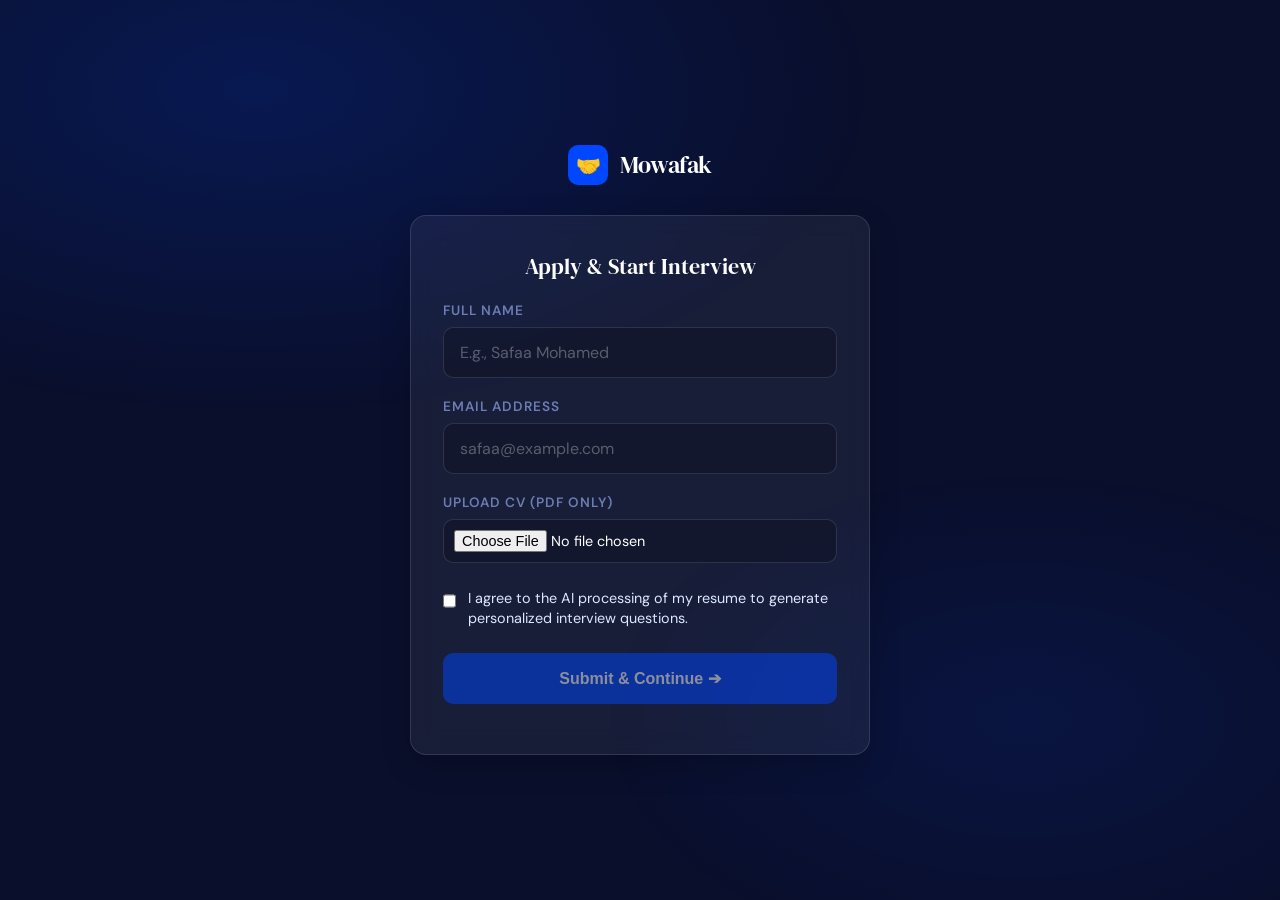
<file: candidate_app/index.html>
<!DOCTYPE html>
<html lang="en">
<head>
  <meta charset="UTF-8" />
  <meta name="viewport" content="width=device-width, initial-scale=1.0" />
  <title>Mowafak — Candidate Application</title>
  <link rel="preconnect" href="https://fonts.googleapis.com" />
  <link rel="preconnect" href="https://fonts.gstatic.com" crossorigin />
  <link href="https://fonts.googleapis.com/css2?family=DM+Serif+Display:ital@0;1&family=DM+Sans:wght@300;400;500;600&display=swap" rel="stylesheet" />
  <style>
    /* ── Design tokens (Matching record.html) ── */
    :root {
      --navy:   #0a0f2c;
      --blue:   #0047ff;
      --ice:    #dce9ff;
      --mid:    #6b7db3;
      --white:  #ffffff;
      --danger: #e03131;
      --green:  #2f9e44;
      --card-bg: rgba(255,255,255,0.06);
      --border:  rgba(255,255,255,0.12);
      --radius: 16px;
      --radius-sm: 10px;
    }

    *, *::before, *::after { box-sizing: border-box; margin: 0; padding: 0; }

    body {
      font-family: 'DM Sans', sans-serif;
      background: var(--navy);
      color: var(--white);
      min-height: 100vh;
      display: flex;
      justify-content: center;
      align-items: center;
      overflow-x: hidden;
    }

    body::before {
      content: '';
      position: fixed;
      inset: 0;
      background:
        radial-gradient(ellipse 80% 60% at 20% 10%, rgba(0,71,255,0.18) 0%, transparent 60%),
        radial-gradient(ellipse 60% 50% at 80% 80%, rgba(0,71,255,0.10) 0%, transparent 55%);
      pointer-events: none;
      z-index: 0;
    }

    .shell {
      position: relative;
      z-index: 1;
      width: 100%;
      max-width: 500px;
      padding: 40px 20px;
    }

    .wordmark {
      display: flex;
      align-items: center;
      justify-content: center;
      gap: 12px;
      margin-bottom: 30px;
    }
    .wordmark-icon {
      width: 40px; height: 40px;
      background: var(--blue);
      border-radius: 10px;
      display: grid; place-items: center;
      font-size: 20px;
    }
    .wordmark-text {
      font-family: 'DM Serif Display', serif;
      font-size: 1.5rem;
      color: var(--white);
      letter-spacing: -0.5px;
    }

    .card {
      background: var(--card-bg);
      border: 1px solid var(--border);
      border-radius: var(--radius);
      padding: 35px 32px;
      backdrop-filter: blur(12px);
      box-shadow: 0 10px 30px rgba(0,0,0,0.2);
    }

    h2 {
      font-family: 'DM Serif Display', serif;
      font-size: 1.4rem;
      font-weight: 400;
      margin-bottom: 20px;
      text-align: center;
    }

    .form-group {
      margin-bottom: 20px;
    }
    .form-group label {
      display: block;
      font-size: 0.85rem;
      color: var(--mid);
      margin-bottom: 8px;
      text-transform: uppercase;
      letter-spacing: 1px;
      font-weight: 600;
    }
    .form-control {
      width: 100%;
      background: rgba(0,0,0,0.2);
      border: 1px solid var(--border);
      color: var(--white);
      padding: 14px 16px;
      border-radius: var(--radius-sm);
      font-family: inherit;
      font-size: 1rem;
      outline: none;
      transition: border-color 0.2s;
    }
    .form-control:focus {
      border-color: var(--blue);
    }
    .form-control::placeholder {
      color: rgba(255,255,255,0.3);
    }

    input[type="file"] {
      padding: 10px;
      font-size: 0.9rem;
    }

    .consent-row {
      display: flex;
      align-items: flex-start;
      gap: 12px;
      margin-top: 25px;
      margin-bottom: 25px;
    }
    .consent-row input {
      margin-top: 4px;
      width: 18px; height: 18px;
      accent-color: var(--blue);
      cursor: pointer;
    }
    .consent-row label {
      font-size: 0.9rem;
      color: var(--ice);
      line-height: 1.4;
      cursor: pointer;
    }

    .btn {
      width: 100%;
      background: var(--blue);
      color: var(--white);
      border: none;
      padding: 16px;
      font-size: 1rem;
      font-weight: 600;
      border-radius: var(--radius-sm);
      cursor: pointer;
      transition: all 0.2s;
      box-shadow: 0 4px 20px rgba(0,71,255,0.4);
    }
    .btn:hover:not(:disabled) {
      box-shadow: 0 6px 28px rgba(0,71,255,0.55);
      transform: translateY(-1px);
    }
    .btn:disabled {
      opacity: 0.5;
      cursor: not-allowed;
      box-shadow: none;
    }

    #statusMessage {
      margin-top: 15px;
      text-align: center;
      font-size: 0.9rem;
      color: var(--ice);
    }

    /* Fade-in animation */
    .fade-in { animation: fadeIn .45s ease forwards; }
    @keyframes fadeIn {
      from { opacity: 0; transform: translateY(12px); }
      to   { opacity: 1; transform: translateY(0); }
    }
  </style>
</head>
<body>

<div class="shell fade-in">
  <div class="wordmark">
    <div class="wordmark-icon">🤝</div>
    <div class="wordmark-text">Mowafak</div>
  </div>

  <div class="card">
    <h2>Apply & Start Interview</h2>
    
    <form id="applyForm">
      <div class="form-group">
        <label for="candName">Full Name</label>
        <input type="text" id="candName" class="form-control" placeholder="E.g., Safaa Mohamed" required>
      </div>

      <div class="form-group">
        <label for="candEmail">Email Address</label>
        <input type="email" id="candEmail" class="form-control" placeholder="safaa@example.com" required>
      </div>

      <div class="form-group">
        <label for="cvFile">Upload CV (PDF Only)</label>
        <input type="file" id="cvFile" class="form-control" accept="application/pdf" required>
      </div>

      <div class="consent-row">
        <input type="checkbox" id="consentCheck" required>
        <label for="consentCheck">I agree to the AI processing of my resume to generate personalized interview questions.</label>
      </div>

      <button type="submit" id="submitBtn" class="btn" disabled>Submit & Continue ➔</button>
      <div id="statusMessage"></div>
    </form>
  </div>
</div>

<script>
  const BACKEND_URL = "http://localhost:8001";
  
  const form = document.getElementById('applyForm');
  const consentCheck = document.getElementById('consentCheck');
  const submitBtn = document.getElementById('submitBtn');
  const statusMessage = document.getElementById('statusMessage');

  // Enable button only if consent is checked
  consentCheck.addEventListener('change', () => {
    submitBtn.disabled = !consentCheck.checked;
  });

  form.addEventListener('submit', async (e) => {
    e.preventDefault();
    
    const fileInput = document.getElementById('cvFile');
    if (!fileInput.files[0]) return;

    // UI Loading State
    submitBtn.disabled = true;
    submitBtn.innerText = "Processing CV... ⏳";
    statusMessage.innerText = "The AI is analyzing your resume to tailor your questions...";
    statusMessage.style.color = "#74c0fc"; // Light blue

    // Prepare data for FastAPI exactly as it expects it
    const formData = new FormData();
    formData.append("file", fileInput.files[0]);
    formData.append("name", document.getElementById('candName').value);
    formData.append("email", document.getElementById('candEmail').value);
    formData.append("consent_accepted", consentCheck.checked);

    try {
      const response = await fetch(`${BACKEND_URL}/upload_cv`, {
        method: "POST",
        body: formData
      });

      const result = await response.json();

      if (response.ok) {
        statusMessage.innerText = "Success! Redirecting to Interview Room...";
        statusMessage.style.color = "#69db7c"; // Green
        
        // 🚀 THE MAGIC: Redirects to record.html with the new Session ID
        setTimeout(() => {
          window.location.href = `record.html?session_id=${result.session_id}`;
        }, 1000);
      } else {
        throw new Error(result.detail || "Upload failed.");
      }
    } catch (error) {
      console.error(error);
      submitBtn.disabled = false;
      submitBtn.innerText = "Submit & Continue ➔";
      statusMessage.innerText = `❌ Error: ${error.message}. Is main.py running?`;
      statusMessage.style.color = "#ff8080"; // Red
    }
  });
</script>

</body>
</html>
</file>
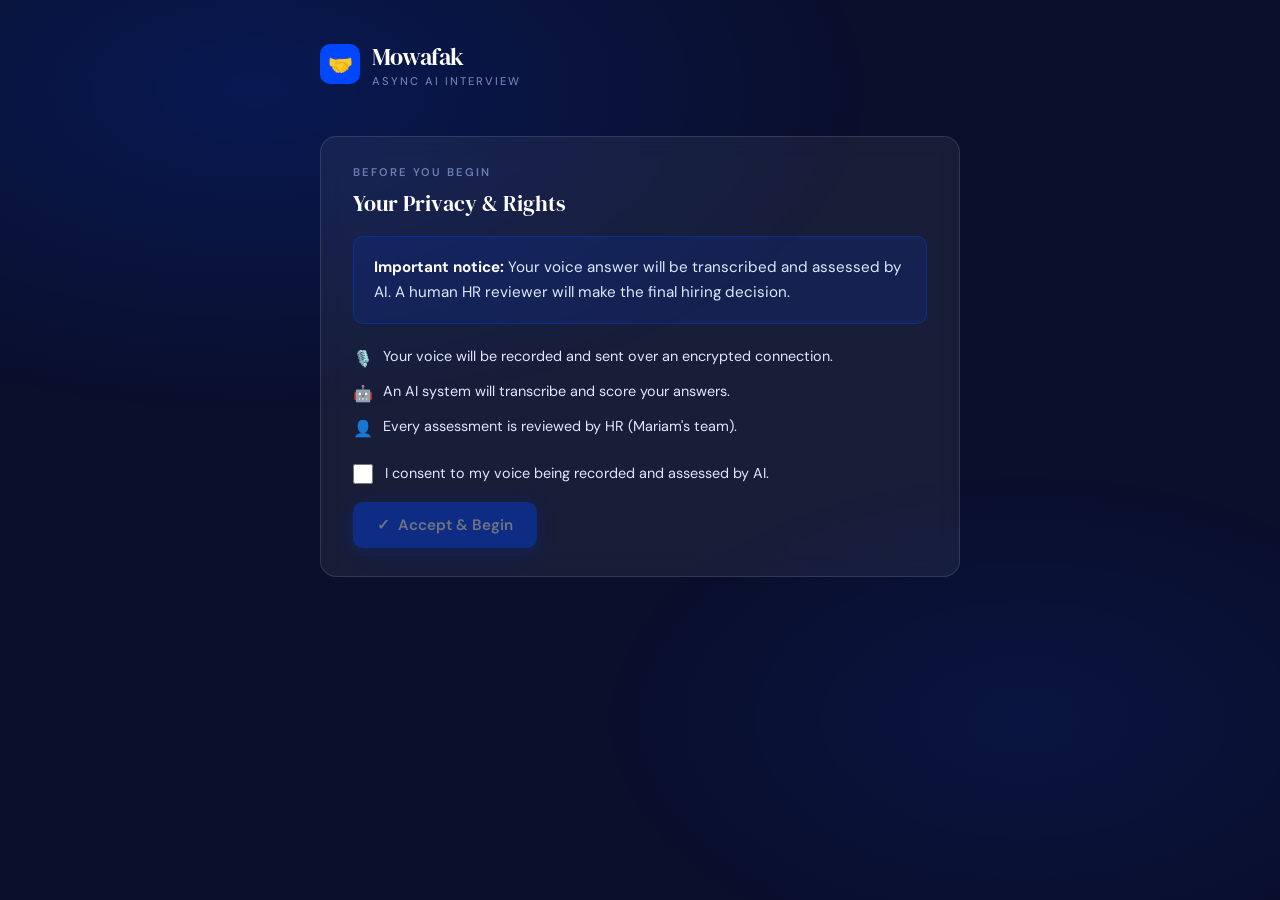
<file: candidate_app/record.html>
<!DOCTYPE html>
<html lang="en">
<head>
  <meta charset="UTF-8" />
  <meta name="viewport" content="width=device-width, initial-scale=1.0" />
  <title>Mowafak — Async AI Interview</title>
  <link rel="preconnect" href="https://fonts.googleapis.com" />
  <link rel="preconnect" href="https://fonts.gstatic.com" crossorigin />
  <link href="https://fonts.googleapis.com/css2?family=DM+Serif+Display:ital@0;1&family=DM+Sans:wght@300;400;500;600&display=swap" rel="stylesheet" />
  <style>
    /* ── Design tokens ─────────────────────────────────── */
    :root {
      --navy:   #0a0f2c;
      --blue:   #0047ff;
      --ice:    #dce9ff;
      --mid:    #6b7db3;
      --white:  #ffffff;
      --danger: #e03131;
      --green:  #2f9e44;
      --amber:  #e67700;
      --card-bg: rgba(255,255,255,0.06);
      --border:  rgba(255,255,255,0.12);
      --radius: 16px;
      --radius-sm: 10px;
    }

    /* ── Reset & base ─────────────────────────────────── */
    *, *::before, *::after { box-sizing: border-box; margin: 0; padding: 0; }

    body {
      font-family: 'DM Sans', sans-serif;
      background: var(--navy);
      color: var(--white);
      min-height: 100vh;
      overflow-x: hidden;
    }

    /* ── Animated starfield background ───────────────── */
    body::before {
      content: '';
      position: fixed;
      inset: 0;
      background:
        radial-gradient(ellipse 80% 60% at 20% 10%, rgba(0,71,255,0.18) 0%, transparent 60%),
        radial-gradient(ellipse 60% 50% at 80% 80%, rgba(0,71,255,0.10) 0%, transparent 55%);
      pointer-events: none;
      z-index: 0;
    }

    /* ── Layout ───────────────────────────────────────── */
    .shell {
      position: relative;
      z-index: 1;
      max-width: 680px;
      margin: 0 auto;
      padding: 40px 20px 80px;
    }

    /* ── Logo / wordmark ──────────────────────────────── */
    .wordmark {
      display: flex;
      align-items: center;
      gap: 12px;
      margin-bottom: 48px;
    }
    .wordmark-icon {
      width: 40px; height: 40px;
      background: var(--blue);
      border-radius: 10px;
      display: grid; place-items: center;
      font-size: 20px;
    }
    .wordmark-text {
      font-family: 'DM Serif Display', serif;
      font-size: 1.5rem;
      color: var(--white);
      letter-spacing: -0.5px;
    }
    .wordmark-sub {
      font-size: .7rem;
      font-weight: 500;
      color: var(--mid);
      letter-spacing: 2px;
      text-transform: uppercase;
      margin-top: 1px;
    }

    /* ── Cards ────────────────────────────────────────── */
    .card {
      background: var(--card-bg);
      border: 1px solid var(--border);
      border-radius: var(--radius);
      padding: 28px 32px;
      margin-bottom: 20px;
      backdrop-filter: blur(12px);
      transition: border-color .25s;
    }
    .card.active-card { border-color: rgba(0,71,255,0.5); }
    .card-label {
      font-size: .7rem;
      font-weight: 600;
      letter-spacing: 2px;
      text-transform: uppercase;
      color: var(--mid);
      margin-bottom: 10px;
    }
    .card h2 {
      font-family: 'DM Serif Display', serif;
      font-size: 1.35rem;
      font-weight: 400;
      color: var(--white);
      margin-bottom: 6px;
    }

    /* ── Screens ──────────────────────────────────────── */
    #screen-consent { display: block; }
    #screen-interview { display: none; }
    #screen-done { display: none; }

    .consent-notice {
      background: rgba(0,71,255,0.12);
      border: 1px solid rgba(0,71,255,0.35);
      border-radius: var(--radius-sm);
      padding: 18px 20px;
      margin: 18px 0 22px;
      line-height: 1.65;
      font-size: .95rem;
      color: var(--ice);
    }
    .consent-notice strong { color: var(--white); }

    .consent-items {
      list-style: none;
      margin: 14px 0;
    }
    .consent-items li {
      display: flex;
      align-items: flex-start;
      gap: 10px;
      font-size: .9rem;
      color: var(--ice);
      margin-bottom: 10px;
      line-height: 1.5;
    }
    .consent-items li span.icon {
      color: var(--blue);
      font-size: 1rem;
      flex-shrink: 0;
      margin-top: 1px;
    }

    .consent-checkbox-row {
      display: flex;
      align-items: center;
      gap: 12px;
      margin: 22px 0 0;
      cursor: pointer;
    }
    .consent-checkbox-row input[type="checkbox"] {
      width: 20px; height: 20px;
      accent-color: var(--blue);
      cursor: pointer;
      flex-shrink: 0;
    }
    .consent-checkbox-row label {
      font-size: .9rem;
      color: var(--ice);
      cursor: pointer;
      line-height: 1.45;
    }

    /* ── Buttons ──────────────────────────────────────── */
    .btn {
      display: inline-flex;
      align-items: center;
      gap: 8px;
      border: none;
      border-radius: var(--radius-sm);
      padding: 13px 24px;
      font-family: 'DM Sans', sans-serif;
      font-size: .95rem;
      font-weight: 600;
      cursor: pointer;
      transition: opacity .2s, transform .15s, box-shadow .2s;
    }
    .btn:hover:not(:disabled) { transform: translateY(-1px); }
    .btn:active:not(:disabled) { transform: translateY(0); }
    .btn:disabled { opacity: .38; cursor: not-allowed; transform: none !important; }

    .btn-primary { background: var(--blue); color: var(--white); box-shadow: 0 4px 20px rgba(0,71,255,0.4); }
    .btn-primary:hover:not(:disabled) { box-shadow: 0 6px 28px rgba(0,71,255,0.55); }
    .btn-danger  { background: var(--danger); color: var(--white); }
    .btn-dark    { background: rgba(255,255,255,0.08); color: var(--white); border: 1px solid var(--border); }
    .btn-green   { background: var(--green); color: var(--white); }
    .btn-amber   { background: var(--amber); color: var(--white); }

    .btn-row { display: flex; flex-wrap: wrap; gap: 10px; margin-top: 18px; }

    /* ── Progress bar ─────────────────────────────────── */
    .progress-track {
      height: 4px;
      background: rgba(255,255,255,0.1);
      border-radius: 4px;
      overflow: hidden;
      margin-bottom: 32px;
    }
    .progress-fill {
      height: 100%;
      background: var(--blue);
      border-radius: 4px;
      transition: width .5s cubic-bezier(.4,0,.2,1);
    }
    .progress-label {
      font-size: .78rem;
      color: var(--mid);
      font-weight: 500;
      margin-bottom: 8px;
      letter-spacing: .5px;
    }

    /* ── Question card ────────────────────────────────── */
    .q-number {
      font-size: .72rem;
      font-weight: 600;
      letter-spacing: 2px;
      color: var(--blue);
      text-transform: uppercase;
      margin-bottom: 10px;
    }
    .q-text {
      font-family: 'DM Serif Display', serif;
      font-size: 1.4rem;
      font-weight: 400;
      line-height: 1.45;
      color: var(--white);
    }

    .tts-row {
      display: flex;
      align-items: center;
      gap: 10px;
      margin-top: 14px;
    }
    .tts-indicator {
      display: flex;
      align-items: center;
      gap: 6px;
      font-size: .82rem;
      color: var(--mid);
    }
    .tts-dot {
      width: 8px; height: 8px;
      border-radius: 50%;
      background: var(--mid);
    }
    .tts-dot.speaking {
      background: var(--blue);
      animation: pulse 0.8s infinite alternate;
    }
    @keyframes pulse { to { transform: scale(1.6); opacity: .5; } }

    /* ── Audio visualiser ─────────────────────────────── */
    .viz-wrap {
      margin: 20px 0;
      height: 56px;
      display: flex;
      align-items: flex-end;
      justify-content: center;
      gap: 3px;
    }
    .viz-bar {
      width: 4px;
      background: var(--blue);
      border-radius: 2px 2px 0 0;
      height: 6px;
      transition: height .1s ease;
      opacity: .75;
    }

    /* ── Status badge ─────────────────────────────────── */
    .status-badge {
      display: inline-flex;
      align-items: center;
      gap: 8px;
      font-size: .85rem;
      font-weight: 500;
      padding: 6px 14px;
      border-radius: 100px;
      margin-top: 14px;
    }
    .status-idle    { background: rgba(255,255,255,0.07); color: var(--mid); }
    .status-rec     { background: rgba(224,49,49,0.15); color: #ff8080; }
    .status-done    { background: rgba(47,158,68,0.15); color: #69db7c; }
    .status-upload  { background: rgba(0,71,255,0.15); color: #74c0fc; }
    .status-error   { background: rgba(224,49,49,0.15); color: #ff8080; }

    /* ── Audio player ─────────────────────────────────── */
    audio {
      width: 100%;
      margin-top: 14px;
      border-radius: 8px;
      outline: none;
    }
    audio::-webkit-media-controls-panel { background: rgba(0,71,255,0.15); }

    /* ── Done screen ──────────────────────────────────── */
    .done-hero {
      text-align: center;
      padding: 20px 0 10px;
    }
    .done-hero .check {
      font-size: 3.5rem;
      margin-bottom: 16px;
    }
    .done-hero h2 {
      font-family: 'DM Serif Display', serif;
      font-size: 2rem;
      font-weight: 400;
      margin-bottom: 10px;
    }
    .done-hero p {
      font-size: .95rem;
      color: var(--mid);
      max-width: 400px;
      margin: 0 auto;
      line-height: 1.6;
    }

    /* ── Fade-in animation ────────────────────────────── */
    .fade-in {
      animation: fadeIn .45s ease forwards;
    }
    @keyframes fadeIn {
      from { opacity: 0; transform: translateY(12px); }
      to   { opacity: 1; transform: translateY(0); }
    }

    /* ── Responsive ───────────────────────────────────── */
    @media (max-width: 520px) {
      .shell { padding: 24px 14px 60px; }
      .card  { padding: 22px 20px; }
      .q-text { font-size: 1.2rem; }
    }
  </style>
</head>
<body>
<div class="shell">

  <div class="wordmark">
    <div class="wordmark-icon">🤝</div>
    <div>
      <div class="wordmark-text">Mowafak</div>
      <div class="wordmark-sub">Async AI Interview</div>
    </div>
  </div>

  <div id="screen-consent">
    <div class="card fade-in">
      <div class="card-label">Before You Begin</div>
      <h2>Your Privacy &amp; Rights</h2>
      <div class="consent-notice">
        <strong>Important notice:</strong> Your voice answer will be transcribed and assessed by AI.
        A human HR reviewer will make the final hiring decision.
      </div>
      <ul class="consent-items">
        <li><span class="icon">🎙️</span><span>Your voice will be recorded and sent over an encrypted connection.</span></li>
        <li><span class="icon">🤖</span><span>An AI system will transcribe and score your answers.</span></li>
        <li><span class="icon">👤</span><span>Every assessment is reviewed by HR (Mariam's team).</span></li>
      </ul>
      <div class="consent-checkbox-row">
        <input type="checkbox" id="consentCheck" />
        <label for="consentCheck">I consent to my voice being recorded and assessed by AI.</label>
      </div>
      <div class="btn-row">
        <button id="acceptBtn" class="btn btn-primary" disabled>✓ &nbsp;Accept &amp; Begin</button>
      </div>
    </div>
  </div>

  <div id="screen-interview">
    <div class="progress-label" id="progressLabel">Question 1 of 5</div>
    <div class="progress-track"><div class="progress-fill" id="progressFill" style="width:20%"></div></div>

    <div class="card active-card fade-in" id="questionCard">
      <div class="q-number" id="qNumber">Question 1</div>
      <div class="q-text" id="qText">Loading…</div>
      <div class="tts-row">
        <button class="btn btn-dark" id="speakBtn" style="padding:8px 14px; font-size:.82rem;">🔊 &nbsp;Read aloud</button>
        <div class="tts-indicator"><div class="tts-dot" id="ttsDot"></div><span id="ttsStatus">Click to hear</span></div>
      </div>
    </div>

    <div class="card fade-in" id="recordCard">
      <div class="card-label">Your Answer</div>
      <div class="viz-wrap" id="vizWrap">
        <div class="viz-bar" id="vb0"></div><div class="viz-bar" id="vb1"></div><div class="viz-bar" id="vb2"></div>
        <div class="viz-bar" id="vb3"></div><div class="viz-bar" id="vb4"></div><div class="viz-bar" id="vb5"></div>
        <div class="viz-bar" id="vb6"></div><div class="viz-bar" id="vb7"></div><div class="viz-bar" id="vb8"></div>
        <div class="viz-bar" id="vb9"></div><div class="viz-bar" id="vb10"></div><div class="viz-bar" id="vb11"></div>
      </div>

      <div id="statusBadge" class="status-badge status-idle">
        <span id="statusDot">⬜</span><span id="statusText">Ready</span>
      </div>

      <audio id="audioPlayer" controls style="display:none;"></audio>

      <div class="btn-row">
        <button id="recordBtn" class="btn btn-primary">🎙️ &nbsp;Start Recording</button>
        <button id="stopBtn" class="btn btn-danger" disabled>⏹ &nbsp;Stop</button>
        
        <button id="fileSelectBtn" class="btn btn-amber">📁 &nbsp;Upload File</button>
        <input type="file" id="audioFileInput" accept="audio/*" style="display:none;">

        <button id="rerecordBtn" class="btn btn-dark" style="display:none;">↩ &nbsp;Reset</button>
        <button id="uploadBtn" class="btn btn-green" style="display:none;">⬆ &nbsp;Submit Answer</button>
      </div>
      <div id="uploadFeedback" style="margin-top:14px; font-size:.88rem; color:var(--mid); display:none;"></div>
    </div>
  </div>

  <div id="screen-done">
    <div class="card fade-in">
      <div class="done-hero">
        <div class="check">✅</div>
        <h2>Interview Complete</h2>
        <p>Thank you for completing your pre-screen.</p>
      </div>
    </div>
  </div>

</div>

<script>
const BACKEND_URL = "http://localhost:8001";
const urlParams = new URLSearchParams(window.location.search);
const SESSION_ID = urlParams.get('session_id'); // Removed default string

let questions = [];
let currentQ = 0;
let mediaRecorder = null;
let audioChunks = [];
let audioBlob = null;
let stream = null;
let vizInterval = null;
let analyserNode = null;
let audioCtx = null;
let isRecording = false;

const screenConsent = document.getElementById('screen-consent');
const screenInterview = document.getElementById('screen-interview');
const screenDone = document.getElementById('screen-done');
const consentCheck = document.getElementById('consentCheck');
const acceptBtn = document.getElementById('acceptBtn');
const progressLabel = document.getElementById('progressLabel');
const progressFill = document.getElementById('progressFill');
const qNumber = document.getElementById('qNumber');
const qText = document.getElementById('qText');
const speakBtn = document.getElementById('speakBtn');
const ttsDot = document.getElementById('ttsDot');
const ttsStatus = document.getElementById('ttsStatus');
const recordBtn = document.getElementById('recordBtn');
const stopBtn = document.getElementById('stopBtn');
const rerecordBtn = document.getElementById('rerecordBtn');
const uploadBtn = document.getElementById('uploadBtn');
const fileSelectBtn = document.getElementById('fileSelectBtn');
const audioFileInput = document.getElementById('audioFileInput');
const audioPlayer = document.getElementById('audioPlayer');
const statusBadge = document.getElementById('statusBadge');
const statusDot = document.getElementById('statusDot');
const statusText = document.getElementById('statusText');
const uploadFeedback = document.getElementById('uploadFeedback');
const vizBars = Array.from({ length: 12 }, (_, i) => document.getElementById(`vb${i}`));

consentCheck.addEventListener('change', () => { acceptBtn.disabled = !consentCheck.checked; });
acceptBtn.addEventListener('click', async () => {
  if (!SESSION_ID) {
    alert("No Session ID found! You must start from the CV Upload page.");
    return;
  }
  screenConsent.style.display = 'none';
  screenInterview.style.display = 'block';
  await loadQuestions();
  renderQuestion();
});

async function loadQuestions() {
  if (!SESSION_ID) { questions = defaultQuestions(); return; }
  try {
    const res = await fetch(`${BACKEND_URL}/get_questions?session_id=${SESSION_ID}`);
    const data = await res.json();
    questions = (data.questions && data.questions.length > 0) ? data.questions : defaultQuestions();
  } catch { questions = defaultQuestions(); }
}

function defaultQuestions() {
  return ["Tell us about yourself.", "Describe a project you worked on.", "Why do you want this role?"];
}

function renderQuestion() {
  const total = questions.length;
  const idx = currentQ;
  qNumber.textContent = `Question ${idx + 1}`;
  qText.textContent = questions[idx];
  progressLabel.textContent = `Question ${idx + 1} of ${total}`;
  progressFill.style.width = `${((idx + 1) / total) * 100}%`;
  resetRecordingUI();
}

// TTS Logic
speakBtn.addEventListener('click', () => {
  window.speechSynthesis.cancel();
  const utt = new SpeechSynthesisUtterance(questions[currentQ]);
  utt.onstart = () => { ttsDot.classList.add('speaking'); ttsStatus.textContent = 'Reading...'; };
  utt.onend = () => { ttsDot.classList.remove('speaking'); ttsStatus.textContent = 'Click to hear'; };
  window.speechSynthesis.speak(utt);
});

// Recording Logic
recordBtn.addEventListener('click', async () => {
  try {
    stream = await navigator.mediaDevices.getUserMedia({ audio: true });
    audioCtx = new (window.AudioContext || window.webkitAudioContext)();
    analyserNode = audioCtx.createAnalyser();
    analyserNode.fftSize = 64;
    audioCtx.createMediaStreamSource(stream).connect(analyserNode);

    audioChunks = [];
    mediaRecorder = new MediaRecorder(stream);
    mediaRecorder.ondataavailable = e => audioChunks.push(e.data);
    mediaRecorder.onstop = () => {
      audioBlob = new Blob(audioChunks, { type: 'audio/webm' });
      showReviewUI('done', '✅', 'Recording saved');
    };
    mediaRecorder.start(100);
    isRecording = true;
    startViz();
    setStatus('rec', '🔴', 'Recording...');
    recordBtn.disabled = true;
    stopBtn.disabled = false;
    fileSelectBtn.disabled = true;
  } catch { setStatus('error', '🚫', 'Mic access denied'); }
});

stopBtn.addEventListener('click', () => {
  if (mediaRecorder) { mediaRecorder.stop(); stream.getTracks().forEach(t => t.stop()); isRecording = false; stopViz(); }
  stopBtn.disabled = true;
});

// File Upload Logic
fileSelectBtn.addEventListener('click', () => audioFileInput.click());
audioFileInput.addEventListener('change', (e) => {
  if (e.target.files.length > 0) {
    audioBlob = e.target.files[0];
    showReviewUI('done', '📂', 'File selected');
    recordBtn.disabled = true;
  }
});

function showReviewUI(type, dot, text) {
  audioPlayer.src = URL.createObjectURL(audioBlob);
  audioPlayer.style.display = 'block';
  setStatus(type, dot, text);
  uploadBtn.style.display = 'inline-flex';
  rerecordBtn.style.display = 'inline-flex';
}

function resetRecordingUI() {
  if (isRecording) stopBtn.click();
  audioBlob = null;
  audioChunks = [];
  audioPlayer.style.display = 'none';
  audioFileInput.value = '';
  recordBtn.disabled = false;
  fileSelectBtn.disabled = false;
  uploadBtn.disabled = false;
  uploadBtn.style.display = 'none';
  rerecordBtn.style.display = 'none';
  uploadFeedback.style.display = 'none';
  setStatus('idle', '⬜', 'Ready');
  stopViz();
}

rerecordBtn.addEventListener('click', resetRecordingUI);

// Visualizer Helpers
function startViz() {
  const data = new Uint8Array(analyserNode.frequencyBinCount);
  vizInterval = setInterval(() => {
    analyserNode.getByteFrequencyData(data);
    vizBars.forEach((bar, i) => bar.style.height = Math.max(6, (data[i]/255)*48) + 'px');
  }, 60);
}
function stopViz() { clearInterval(vizInterval); vizBars.forEach(b => b.style.height = '6px'); }
function setStatus(type, dot, text) { statusBadge.className = `status-badge status-${type}`; statusDot.textContent = dot; statusText.textContent = text; }

// Final Submission (FIXED)
uploadBtn.addEventListener('click', async () => {
  if (!SESSION_ID) {
    setStatus('error', '❌', 'Missing Session ID');
    return;
  }

  uploadBtn.disabled = true;
  setStatus('upload', '⬆', 'Uploading...');
  const formData = new FormData();
  
  // FIXED: Using "question_index" to match backend/main.py
  formData.append('audio', audioBlob, `q${currentQ + 1}.webm`);
  formData.append('session_id', SESSION_ID);
  formData.append('question_index', String(currentQ));
  formData.append('question_text', questions[currentQ] || '');

  try {
    const res = await fetch(`${BACKEND_URL}/upload_answer`, { method: 'POST', body: formData });
    
    if (res.ok) {
      currentQ++;
      if (currentQ < questions.length) {
          renderQuestion();
      } else {
          showDoneScreen();
      }
    } else {
        // Parse error to see exactly what backend complains about
        const errorData = await res.json();
        throw new Error(errorData.detail || "Upload failed");
    }
  } catch (e) {
    console.error(e);
    setStatus('error', '❌', `Error: ${e.message}`);
    uploadBtn.disabled = false;
  }
});

function showDoneScreen() { screenInterview.style.display = 'none'; screenDone.style.display = 'block'; }
</script>
</body>
</html>
</file>
